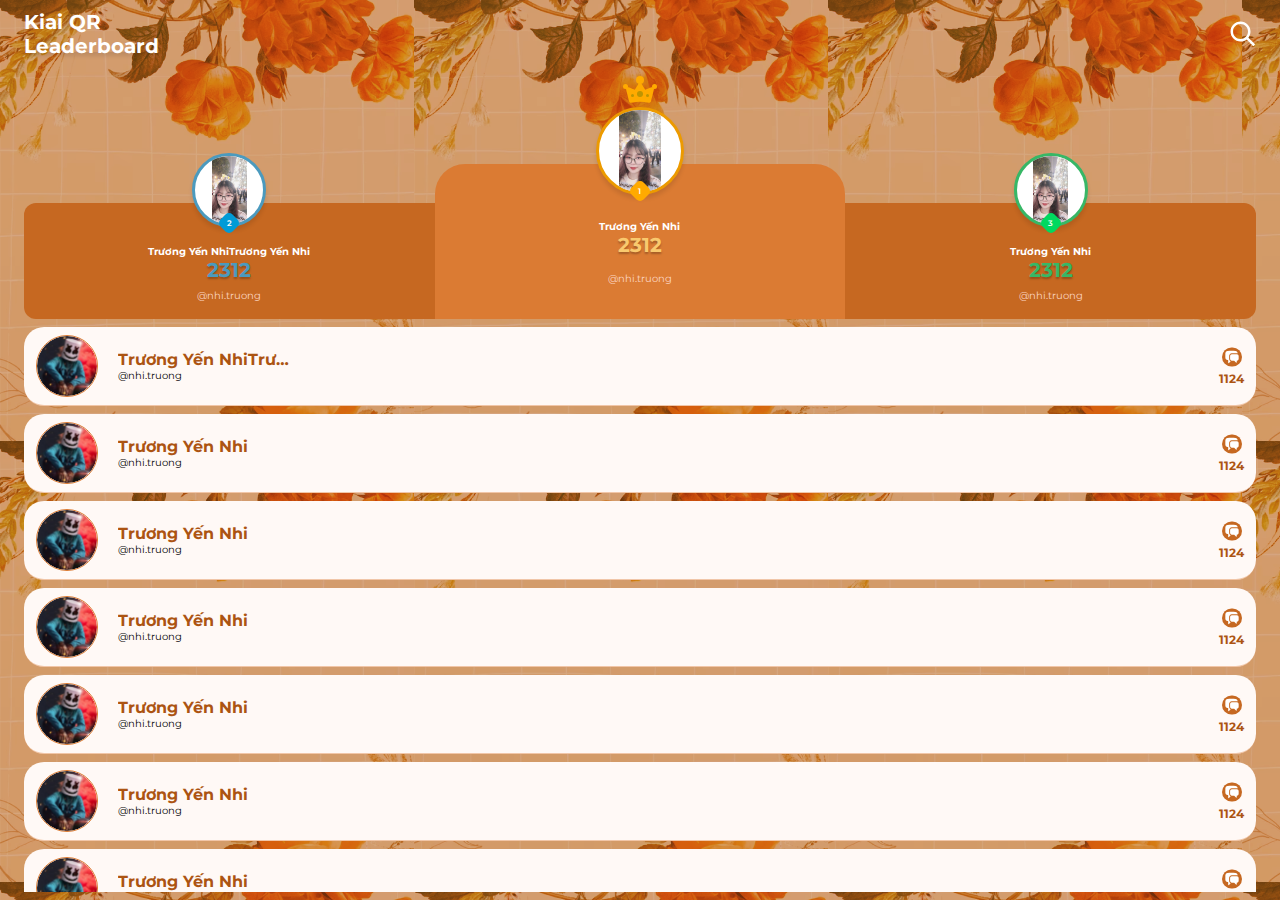
<file: index.html>
<!DOCTYPE html>
<html lang="en">

<head>
    <meta charset="UTF-8">
    <meta http-equiv="X-UA-Compatible" content="IE=edge">
    <meta name="viewport" content="width=device-width, initial-scale=1.0, maximum-scale=1.0, user-scalable=0" />
    <title>leader boarding</title>
    <link rel="stylesheet" href="css/main.css">
    <link rel="stylesheet" href="css/1.css">
    <link rel="preconnect" href="https://fonts.googleapis.com">
    <link rel="preconnect" href="https://fonts.gstatic.com" crossorigin>
    <link href="https://fonts.googleapis.com/css2?family=Montserrat:wght@100;300;500;600;700&display=swap"
        rel="stylesheet">
</head>

<body>
    <div class="content">
        <div class="container">
            <div class="header">
                <div class="top">
                    <p>Kiai QR <br><br> Leaderboard</p>
                    <div class="search-bar">
                        <input class="search" type="search" name="search">
                        <img class="icon-search " src="svg/ic_search.svg" alt="">
                    </div>
                </div>
            </div>
            <div class="body">
                <div class="leader-boarding">
                    <div class="top top2">
                        <div class="avatar">
                            <img class="avt" src="svg/nhi.jpg" alt="">
                            <div class="number">
                                <span>2</span>
                                <img src="svg/number_2.svg" alt="">
                            </div>
                        </div>
                        <div class="info">
                            <div class="name">Trương Yến NhiTrương Yến Nhi</div>
                            <div class="vote-quantity">2312</div>
                            <div class="user-name">@nhi.truong</div>
                        </div>
                    </div>
                    <div class="top top1">
                        <div class="avatar">
                            <img class="crown" src="svg/ic_crown.svg" alt="">
                            <img class="avt" src="svg/nhi.jpg" alt="">
                            <div class="number">
                                <span>1</span>
                                <img src="svg/number_1.svg" alt="">
                            </div>
                        </div>
                        <div class="info">
                            <div class="name">Trương Yến Nhi</div>
                            <div class="vote-quantity">2312</div>
                            <div class="user-name">@nhi.truong</div>
                        </div>
                    </div>
                    <div class="top top3">
                        <div class="avatar">
                            <img class="avt" src="svg/nhi.jpg" alt="">
                            <div class="number">
                                <span>3</span>
                                <img src="svg/number_3.svg" alt="">
                            </div>
                        </div>
                        <div class="info">
                            <div class="name">Trương Yến Nhi</div>
                            <div class="vote-quantity">2312</div>
                            <div class="user-name">@nhi.truong</div>
                        </div>
                    </div>
                </div>
                <div class="list-lady">
                    <div class="lady">
                        <div class="info">
                            <img src="svg/avt_4.svg" alt="">
                            <div class="wrap-text">
                                <div class="name">Trương Yến NhiTrương Yến Nhi</div>
                                <div class="user-name">@nhi.truong</div>
                            </div>
                        </div>
                        <div class="vote-quantity">
                            <img src="svg/ic_message.svg" alt="">
                            1124
                        </div>
                    </div>
                    <div class="lady">
                        <div class="info">
                            <img src="svg/avt_4.svg" alt="">
                            <div class="wrap-text">
                                <div class="name">Trương Yến Nhi</div>
                                <div class="user-name">@nhi.truong</div>
                            </div>
                        </div>
                        <div class="vote-quantity">
                            <img src="svg/ic_message.svg" alt="">
                            1124
                        </div>
                    </div>
                    <div class="lady">
                        <div class="info">
                            <img src="svg/avt_4.svg" alt="">
                            <div class="wrap-text">
                                <div class="name">Trương Yến Nhi</div>
                                <div class="user-name">@nhi.truong</div>
                            </div>
                        </div>
                        <div class="vote-quantity">
                            <img src="svg/ic_message.svg" alt="">
                            1124
                        </div>
                    </div>
                    <div class="lady">
                        <div class="info">
                            <img src="svg/avt_4.svg" alt="">
                            <div class="wrap-text">
                                <div class="name">Trương Yến Nhi</div>
                                <div class="user-name">@nhi.truong</div>
                            </div>
                        </div>
                        <div class="vote-quantity">
                            <img src="svg/ic_message.svg" alt="">
                            1124
                        </div>
                    </div>
                    <div class="lady">
                        <div class="info">
                            <img src="svg/avt_4.svg" alt="">
                            <div class="wrap-text">
                                <div class="name">Trương Yến Nhi</div>
                                <div class="user-name">@nhi.truong</div>
                            </div>
                        </div>
                        <div class="vote-quantity">
                            <img src="svg/ic_message.svg" alt="">
                            1124
                        </div>
                    </div>
                    <div class="lady">
                        <div class="info">
                            <img src="svg/avt_4.svg" alt="">
                            <div class="wrap-text">
                                <div class="name">Trương Yến Nhi</div>
                                <div class="user-name">@nhi.truong</div>
                            </div>
                        </div>
                        <div class="vote-quantity">
                            <img src="svg/ic_message.svg" alt="">
                            1124
                        </div>
                    </div>
                    <div class="lady">
                        <div class="info">
                            <img src="svg/avt_4.svg" alt="">
                            <div class="wrap-text">
                                <div class="name">Trương Yến Nhi</div>
                                <div class="user-name">@nhi.truong</div>
                            </div>
                        </div>
                        <div class="vote-quantity">
                            <img src="svg/ic_message.svg" alt="">
                            1124
                        </div>
                    </div>
                    <div class="lady">
                        <div class="info">
                            <img src="svg/avt_4.svg" alt="">
                            <div class="wrap-text">
                                <div class="name">Trương Yến Nhi</div>
                                <div class="user-name">@nhi.truong</div>
                            </div>
                        </div>
                        <div class="vote-quantity">
                            <img src="svg/ic_message.svg" alt="">
                            1124
                        </div>
                    </div>
                </div>
                <div class="footer"></div>
            </div>
        </div>
        <script src="js/1.js"></script>
</body>

</html>
</file>
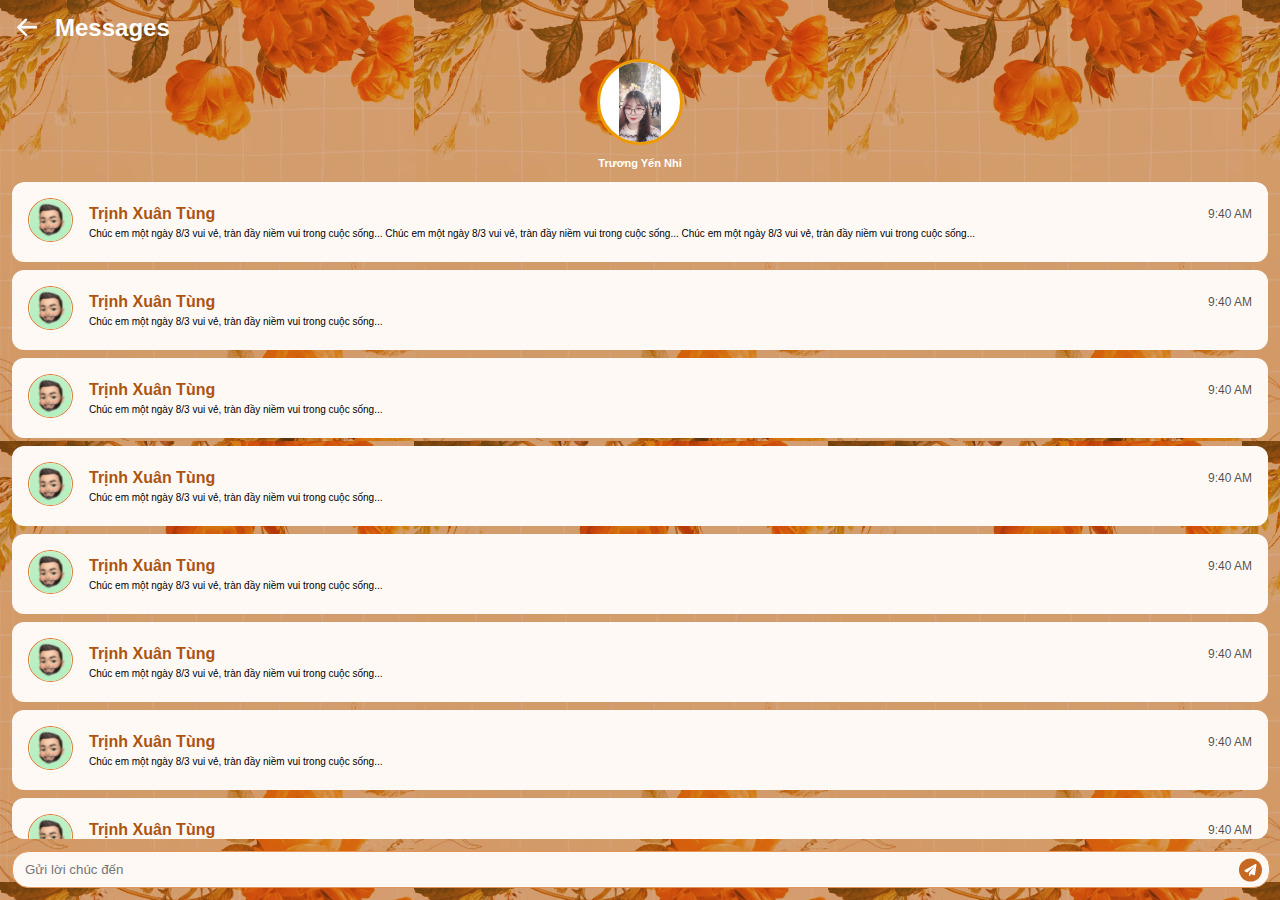
<file: 2.html>
<!DOCTYPE html>
<html lang="en">

<head>
    <meta charset="UTF-8">
    <meta http-equiv="X-UA-Compatible" content="IE=edge">
    <meta name="viewport" content="width=device-width, initial-scale=1.0, maximum-scale=1.0, user-scalable=0" />
    <title>Chi tiết</title>
    <link rel="stylesheet" href="css/main.css">
    <link rel="stylesheet" href="css/2.css">
</head>

<body>
    <div class="content">
        <div class="container">
            <div class="header">
                <div class="top">
                    <img class="icon-back" src="svg/btn_back.svg" alt="">
                    <div class="title">Messages</div>
                </div>
                <div class="detail-info">
                    <img class="detail-avatar" src="svg/nhi.jpg" alt="">
                    <div class="name">Trương Yến Nhi</div>
            </div>
            </div>
            <div class="body">
                <div class="list-message">
                    <div class="message">
                        <div class="message-avt">
                            <img src="svg/avt_detail.svg" alt="">
                        </div>
                        <div class="message-text">
                            <div class="message-text-top">
                                <div class="message-name">Trịnh Xuân Tùng</div>
                                <div class="message-time">9:40 AM</div>
                            </div>
                            <div class="message-text-bottom">
                                <div class="message-content">
                                    Chúc em một ngày 8/3 vui vẻ, tràn đầy niềm vui trong cuộc sống...
                                    Chúc em một ngày 8/3 vui vẻ, tràn đầy niềm vui trong cuộc sống...
                                    Chúc em một ngày 8/3 vui vẻ, tràn đầy niềm vui trong cuộc sống...
                                </div>
                            </div>
                        </div>
                    </div>
                    <div class="message">
                        <div class="message-avt">
                            <img src="svg/avt_detail.svg" alt="">
                        </div>
                        <div class="message-text">
                            <div class="message-text-top">
                                <div class="message-name">Trịnh Xuân Tùng</div>
                                <div class="message-time">9:40 AM</div>
                            </div>
                            <div class="message-text-bottom">
                                <div class="message-content">
                                    Chúc em một ngày 8/3 vui vẻ, tràn đầy niềm vui trong cuộc sống...
                                </div>
                            </div>
                        </div>
                    </div>
                    <div class="message">
                        <div class="message-avt">
                            <img src="svg/avt_detail.svg" alt="">
                        </div>
                        <div class="message-text">
                            <div class="message-text-top">
                                <div class="message-name">Trịnh Xuân Tùng</div>
                                <div class="message-time">9:40 AM</div>
                            </div>
                            <div class="message-text-bottom">
                                <div class="message-content">
                                    Chúc em một ngày 8/3 vui vẻ, tràn đầy niềm vui trong cuộc sống...
                                </div>
                            </div>
                        </div>
                    </div>
                    <div class="message">
                        <div class="message-avt">
                            <img src="svg/avt_detail.svg" alt="">
                        </div>
                        <div class="message-text">
                            <div class="message-text-top">
                                <div class="message-name">Trịnh Xuân Tùng</div>
                                <div class="message-time">9:40 AM</div>
                            </div>
                            <div class="message-text-bottom">
                                <div class="message-content">
                                    Chúc em một ngày 8/3 vui vẻ, tràn đầy niềm vui trong cuộc sống...
                                </div>
                            </div>
                        </div>
                    </div>
                    <div class="message">
                        <div class="message-avt">
                            <img src="svg/avt_detail.svg" alt="">
                        </div>
                        <div class="message-text">
                            <div class="message-text-top">
                                <div class="message-name">Trịnh Xuân Tùng</div>
                                <div class="message-time">9:40 AM</div>
                            </div>
                            <div class="message-text-bottom">
                                <div class="message-content">
                                    Chúc em một ngày 8/3 vui vẻ, tràn đầy niềm vui trong cuộc sống...
                                </div>
                            </div>
                        </div>
                    </div>
                    <div class="message">
                        <div class="message-avt">
                            <img src="svg/avt_detail.svg" alt="">
                        </div>
                        <div class="message-text">
                            <div class="message-text-top">
                                <div class="message-name">Trịnh Xuân Tùng</div>
                                <div class="message-time">9:40 AM</div>
                            </div>
                            <div class="message-text-bottom">
                                <div class="message-content">
                                    Chúc em một ngày 8/3 vui vẻ, tràn đầy niềm vui trong cuộc sống...
                                </div>
                            </div>
                        </div>
                    </div>
                    <div class="message">
                        <div class="message-avt">
                            <img src="svg/avt_detail.svg" alt="">
                        </div>
                        <div class="message-text">
                            <div class="message-text-top">
                                <div class="message-name">Trịnh Xuân Tùng</div>
                                <div class="message-time">9:40 AM</div>
                            </div>
                            <div class="message-text-bottom">
                                <div class="message-content">
                                    Chúc em một ngày 8/3 vui vẻ, tràn đầy niềm vui trong cuộc sống...
                                </div>
                            </div>
                        </div>
                    </div>
                    <div class="message">
                        <div class="message-avt">
                            <img src="svg/avt_detail.svg" alt="">
                        </div>
                        <div class="message-text">
                            <div class="message-text-top">
                                <div class="message-name">Trịnh Xuân Tùng</div>
                                <div class="message-time">9:40 AM</div>
                            </div>
                            <div class="message-text-bottom">
                                <div class="message-content">
                                    Chúc em một ngày 8/3 vui vẻ, tràn đầy niềm vui trong cuộc sống...
                                </div>
                            </div>
                        </div>
                    </div>
                </div>
            </div>
            <div class="footer">
                <div class="input-message">
                    <input placeholder="Gửi lời chúc đến" class="" type="text">
                    <img src="svg/ic_send.svg" alt="">
                </div>
            </div>
        </div>
    </div>
    <script src="js/2.js"></script>
</body>

</html>
</file>
<file: css/main.css>
body {
    font-family: 'Montserrat', sans-serif;
    padding: 0;
    margin: 0;
}

.content {
    background: url('../img/bg.png');
    background-color: #AC5412;
    background-blend-mode: hard-light;
    height: 100svh;
    overflow: hidden;
}
</file>
<file: css/1.css>
.content {
    padding: 0 24px;
  }

  .header p {
    font-style: normal;
    font-weight: 700;
    font-size: 20px;
    line-height: 12px;
    color: #FFFFFF;
    box-shadow: 0px 4px 4px rgba(0, 0, 0, 0.1);
    margin: 16px 0 16px 0;
  }

  .header .top {
    display: flex;
    justify-content: space-between;
    align-items: center;
  }

  .body {
    margin-top: 8px;
  }

  .leader-boarding {
    display: flex;
    align-items: flex-end;
  }

  .leader-boarding .top {
    width: 33.33%;
    position: relative;
  }

  .leader-boarding .top .avatar .avt:hover {
    opacity: 0.8;
  }

  .leader-boarding .top .avatar {
    position: relative;
    display: flex;
    justify-content: center;
  }

  .leader-boarding .top1 .avatar {
    top: 31px;
  }

  .leader-boarding .top2 .avatar {
    top: 24px;
  }

  .leader-boarding .top3 .avatar {
    top: 24px;
  }

  .leader-boarding .top .avatar .avt {
    background-color: #FFFFFF;
  }

  .leader-boarding .top3 .avatar .avt {
    border-radius: 50%;
    box-shadow: 0px 4px 4px rgba(0, 0, 0, 0.1);
    border: 3px solid #37B766;
    object-fit: contain;
    width: 68px;
    height: 68px;
  }

  .leader-boarding .top2 .avatar .avt {
    border-radius: 50%;
    border: 3px solid #4B9ABE;
    box-shadow: 0px 4px 4px rgba(0, 0, 0, 0.1);
    object-fit: contain;
    width: 68px;
    height: 68px;
  }

  .leader-boarding .top1 .avatar .avt {
    border-radius: 50%;
    border: 3px solid #EC9A00;
    box-shadow: 0px 4px 4px rgba(0, 0, 0, 0.1);
    object-fit: contain;
    width: 82px;
    height: 82px;
  }

  .leader-boarding .top .avatar .crown {
    position: absolute;
    top: -31px;
  }

  .leader-boarding .top .avatar .number {
    position: absolute;
    bottom: -10px;
  }

  .leader-boarding .top .avatar .number span {
    font-style: normal;
    font-weight: 600;
    font-size: 8px;
    line-height: 10px;
    color: #FFFFFF;
    position: absolute;
    left: 0;
    right: 0;
    text-align: center;
    top: 40%;
    transform: translateY(-50%);
  }

  .leader-boarding .top.top1 .info {
    padding-top: 57px;
    padding-bottom: 34px;
    padding-bottom: 34px;
    padding-left: 12px;
    padding-right: 12px;
  }

  .leader-boarding .top .info {
    display: flex;
    flex-direction: column;
    align-items: center;
    padding-top: 43px;
    padding-bottom: 17px;
    padding-left: 12px;
    padding-right: 12px;
  }

  .leader-boarding .top .info .name {
    font-style: normal;
    font-weight: 700;
    font-size: 10px;
    line-height: 12px;
    color: #FFFFFF;
    width: 100%;
    overflow: hidden;
    white-space: nowrap;
    text-overflow: ellipsis;
    text-align: center;
  }

  .leader-boarding .top .info .vote-quantity {
    font-style: normal;
    font-weight: 700;
    font-size: 15px;
    line-height: 18px;
  }

  .leader-boarding .top.top1 .info .user-name {
    margin-top: 16px;
  }

  .leader-boarding .top1 .info {
    border-radius: 30px 30px 0 0;
    background-color: #DB7B33;
  }

  .leader-boarding .top2 .info {
    border-radius: 12px 0 0 12px;
  }

  .leader-boarding .top3 .info {
    border-radius: 0 12px 12px 0;
  }

  .leader-boarding .top2 .info,
  .leader-boarding .top3 .info {
    background-color: #C66821;
  }

  .leader-boarding .top1 .info .vote-quantity {
    font-style: normal;
    font-weight: 700;
    font-size: 20px;
    line-height: 24px;
    text-align: center;
    color: #F9C96E;
    text-shadow: 0px 2px 2px rgba(0, 0, 0, 0.25);
  }

  .leader-boarding .top2 .info .vote-quantity {
    font-style: normal;
    font-weight: 700;
    font-size: 20px;
    line-height: 24px;
    text-align: center;
    color: #4B9ABE;
    text-shadow: 0px 2px 2px rgba(0, 0, 0, 0.25);
  }

  .leader-boarding .top3 .info .vote-quantity {
    font-style: normal;
    font-weight: 700;
    font-size: 20px;
    line-height: 24px;
    text-align: center;
    color: #37B766;
    text-shadow: 0px 2px 2px rgba(0, 0, 0, 0.25);
  }

  .leader-boarding .top .info .user-name {
    font-style: normal;
    font-weight: 400;
    font-size: 10px;
    line-height: 12px;
    color: #FCD6C3;
    margin-top: 8px;
  }

  .list-lady {
    margin-top: 8px;
    height: calc(100svh - 335px);
    overflow: auto;
    margin-bottom: 8px;
  }

  .list-lady .lady {
    margin-top: 8px;
    border-bottom: 1px solid rgba(227, 148, 89, 0.5);
    padding: 8px 12px;
    display: flex;
    justify-content: space-between;
    align-items: center;
    border-radius: 20px;
    background-color: #FFF9F6;
  }

  .list-lady .lady:nth-child(1) {
    margin-top: 0;
  }

  .list-lady .lady:hover {
    opacity: 0.8;
  }

  .list-lady .lady .info {
    display: flex;
    align-items: center;
    flex: 1;
  }

  .list-lady .lady .info img {
    width: 60px;
    height: 60px;
    border: 1px solid #DB7B33;
    border-radius: 50%;
    object-fit: contain;
  }

  .list-lady .lady .info .wrap-text {
    display: flex;
    align-items: start;
    flex-direction: column;
    margin-left: 20px;
    flex: 1;
  }

  .list-lady .lady .info .wrap-text .name {
    font-style: normal;
    font-weight: 700;
    font-size: 16px;
    line-height: 20px;
    color: #AC5412;
    max-width: 180px;
    overflow: hidden;
    white-space: nowrap;
    text-overflow: ellipsis;
  }

  .list-lady .lady .info .wrap-text .user-name {
    font-style: normal;
    font-weight: 400;
    font-size: 10px;
    line-height: 12px;
    color: #000000;
  }

  .list-lady .lady .vote-quantity {
    font-style: normal;
    font-weight: 700;
    font-size: 12px;
    line-height: 15px;
    color: #AC5412;
    display: flex;
    align-items: center;
    flex-direction: column;
    justify-content: center;
  }

  .list-lady .lady .vote-quantity img {
    margin-bottom: 4px;
  }

  .search-bar .search {
    border: 1px solid #F3F3F3;
    box-shadow: 0px 2px 6px rgba(108, 108, 108, 0.05), inset 0px 0px 3px 1px rgba(108, 108, 108, 0.05);
    border-radius: 6px;
    outline: none;
    background: rgba(255, 249, 246, 1);
    border: 1px solid rgba(227, 148, 89, 1);
    height: 32px;
    transition: visibility 0s, opacity 0.3s linear;
    opacity: 0;
  }

  .search-bar {
    display: flex;
    align-items: center;
    justify-content: space-between;
  }
</file>
<file: css/2.css>
.content {
        padding: 0 12px;
    }

    .container {
        height: 100vh;
    }

    .header .top {
        display: flex;
        align-items: center;
        justify-content: start;
        padding-top: 12px;
    }

    .header .top .icon-back {
        cursor: pointer;
    }

    .header .detail-info {
        padding-top: 16px;
        text-align: center;
        padding-bottom: 12px;
    }

    .header .detail-info .name {
        font-weight: 700;
        font-size: 11px;
        line-height: 13px;
        color: #FFFFFF;
    }

    .header .detail-info .detail-avatar {
        border-radius: 50%;
        margin-bottom: 8px;
        border: 3px solid #EC9A00;
        width: 80px;
        height: 80px;
        background-color: #FFFFFF;
        object-fit: contain;
    }

    .title {
        text-align: start;
        font-style: normal;
        font-weight: 700;
        font-size: 24px;
        color: #FFFFFF;
        margin-left: 12px;
    }

    .list-message {
        border-radius: 12px;
        height: calc(100svh - 243px);
        overflow: auto;
    }

    .list-message .message {
        background-color: #FFF9F6;
        display: flex;
        align-items: center;
        justify-content: space-between;
        padding: 16px;
        border-radius: 12px;
        margin-bottom: 8px;
    }

    .list-message .message:last-child {
        border: none;
    }

    .list-message .message .message-avt {
        margin-right: 16px;
    }

    .list-message .message .message-avt img {
        border-radius: 50%;
        border: 1px solid #DB7B33;
        width: 43px;
        object-fit: contain;
        background-color: #FFFFFF;
    }

    .list-message .message .message-text {
        flex: 1;
    }

    .list-message .message .message-text .message-text-top {
        display: flex;
        align-items: center;
        justify-content: space-between;
    }

    .list-message .message .message-text .message-text-top .message-name {
        font-style: normal;
        font-weight: 700;
        font-size: 16px;
        line-height: 20px;
        color: #AC5412;
    }

    .list-message .message .message-text .message-text-top .message-time {
        font-style: normal;
        font-weight: 500;
        font-size: 12px;
        line-height: 20px;
        text-align: right;
        color: rgba(0, 0, 0, 0.7);
    }

    .list-message .message .message-text .message-text-bottom .message-content {
        margin-top: 4px;
        font-style: normal;
        font-weight: 400;
        font-size: 10px;
        line-height: 12px;
        color: #000000;
    }

    .footer {
        position: fixed;
        bottom: 12px;
        left: 12px;
        right: 12px;
        z-index: 1000;
    }

    .footer .input-message {
        width: 100%;
    }

    .footer .input-message input {
        width: calc(100% - 52px);
        border-radius: 16.5px;
        background: rgba(255, 249, 246, 1);
        border: 1px solid rgba(227, 148, 89, 1);
        height: 33px;
        padding-left: 12px;
        padding-right: 40px;
        outline: none;
        color: #000000;
    }

    .footer .input-message img {
        position: absolute;
        right: 6px;
        top: 7px;
    }
</file>
